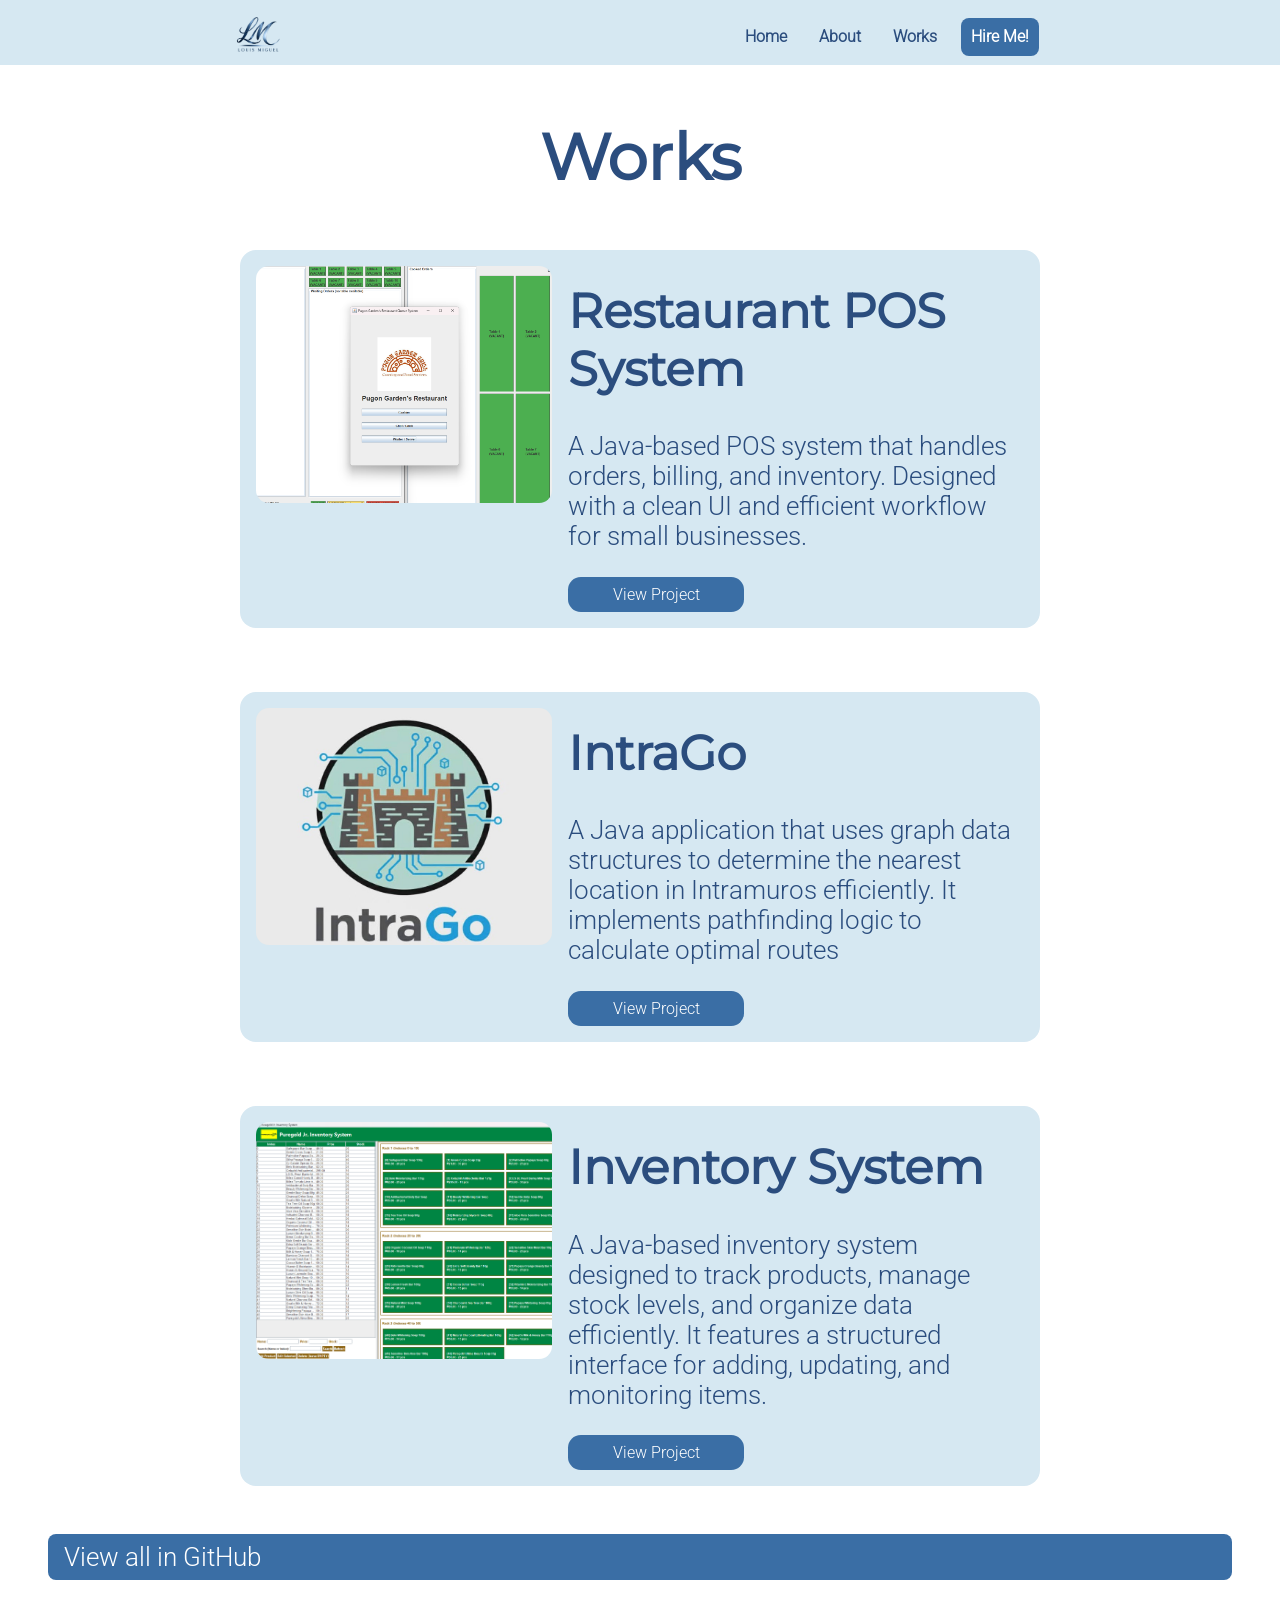
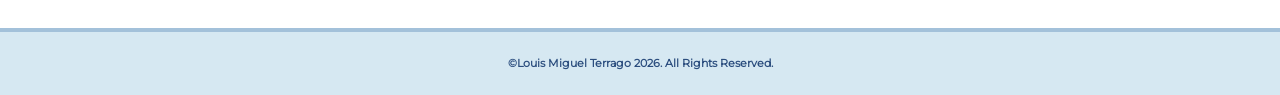
<file: works.html>
<!DOCTYPE html>
<html lang="en">
<head>
<meta charset="UTF-8">
<meta name="viewport" content="width=device-width, initial-scale=1.0">
<link href="css/style.css" rel ="stylesheet">
<link rel="icon" type="image/png" href="images/favicon.png">
<title>Louis Miguel Terrago</title>
</head>
<body>
    <header>
        <a class="logo" href="index.html">
            <img src="images/favicon.png" alt="Louis Miguel">
        </a>
        
        <input type="checkbox" id="burger">
        <label for="burger" class="burger"><img src="images/svg/menu-burger.svg"></label>
        
        <nav>
            <a href="index.html">Home</a>
            <a href="about.html">About</a>
            <a href="works.html">Works</a>
            <a class="hireBtn" href="about.html#contactpage">Hire Me!</a>
        </nav>
    </header>

    <main>
        
        <section class="works">
            <h2>Works</h2>
            <div class="work-container">
                <div class="work-card">
                    <div class="work-img">
                    <img src="images/res.png    " alt="Project 1">
                    </div>

                    <div class="work-content">
                    <h3>Restaurant POS System</h3>
                    <p>
                        A Java-based POS system that handles orders, billing, and inventory.
                        Designed with a clean UI and efficient workflow for small businesses.
                    </p>
                    <a href="https://github.com/wheeze-cmd/Java-Swing-Restaurant-Ordering-System" class="button" target="_blank">View Project</a>
                    </div>
                </div>

                <div class="work-card">
                    <div class="work-img">
                    <img src="images/intragologo.jpg" alt="Project 2">
                    </div>

                    <div class="work-content">
                    <h3>IntraGo</h3>
                    <p>
                    A Java application that uses graph data structures to determine the nearest location in Intramuros efficiently. 
                    It implements pathfinding logic to calculate optimal routes
                    </p>
                    <a href="https://github.com/wheeze-cmd/Java-Swing-Graph-Data-Structure" class="button" target="_blank">View Project</a>
                    </div>
                </div>

                <div class="work-card">
                    <div class="work-img">
                    <img src="images/inventory.png" alt="Project 3">
                    </div>

                    <div class="work-content">
                    <h3>Inventory System</h3>
                    <p>
                    A Java-based inventory system designed to track products, manage stock levels, and organize data efficiently. 
                    It features a structured interface for adding, updating, and monitoring items.
                    </p>
                    <a href="https://github.com/wheeze-cmd/Java-Swing-Inventory-System" class="button" target="_blank">View Project</a>
                    </div>
                </div>
            </div>

            <a href="https://github.com/wheeze-cmd" class="git-btn" target="_blank">View all in GitHub</a>
        </section>
    </main>

    <footer>
        <h6>©Louis Miguel Terrago 2026. All Rights Reserved.</h6>
    </footer>
    </main>
</body>
</html>
</file>
<file: css/style.css>
:root {
  --fs-h1: clamp(3rem, 6vw, 6rem);
  --fs-h2: clamp(2rem, 5vw, 4rem);
  --fs-h3: clamp(1.5rem, 4vw, 3rem);
  --fs-p: clamp(1rem, 2vw, 2rem);
  --fs-a: clamp(1rem, 1rem, 1rem);

  --font-color: #2B4D7E;
  --btn-color: #3A6EA5;
  --gradient1: #A3C1DA;
  --gradient2: #D6E8F2;
  --lightest: #F6F9FC;
}

@font-face {
  font-family: "Roboto";
  src: url("../fonts/Roboto/Roboto-VariableFont_wdth\,wght.ttf") format('truetype');
  font-weight: 300;
  font-style: normal;
}

@font-face {
  font-family: "Montserrat";
  src: url("../fonts/Montserrat/Montserrat-VariableFont_wght.ttf") format('truetype');
  font-weight: 400;
  font-style: normal;
}

html{
  scroll-behavior: smooth;
  font-size: 16px;
}

body {
  margin: 0px;
  padding: 0px;
}

h1, h2, h3, h4, h5, h6 , span, p, div {
  animation: 1.5s fadeInUp;
}

@keyframes fadeInUp {
  0% {
    transform: translateY(20%);
    opacity: 0;
  }
  100% {
    transform: translateY(0%);
    opacity: 1;
  }
}

h1, h2, h3, h4, h5, h6 , span{
  font-weight: 700;
  font-family: "Montserrat";
  color: var(--font-color);
}

h1 {
  font-size: var(--fs-h1);
}

h2 {
  font-size: var(--fs-h2);
}

p  {
  font-size: var(--fs-p);
}

p, a, details, label{
  font-weight: 500;
  font-family: "Roboto";
  color: var(--font-color);
}

header {
  top: 0;
  display: flex;
  justify-content: space-between;
  align-items: center;
  z-index: 2;
  padding: 0.6rem;
  padding-bottom: 0.1rem;
  position: sticky;
  background: #D6E8F2;
}

footer {
  display: flex;
  background-color: #D6E8F2;
  justify-content: center;
  border-top: #A3C1DA 4px solid;
}

/* LOGO */
.logo img {
  width: 3rem;
}

/* HAMBURGER */
.burger {
  font-size: 2rem;
  cursor: pointer;
}

.burger img {
  width: 2.5rem;
}

#burger {
  display: none;
}

nav {
  position: absolute;
  top: 100%;
  left: 0;
  width: 100%;

  background: #D6E8F2;

  display: flex;
  flex-direction: column;
  align-items: center;

  max-height: 0;
  overflow: hidden;
  transition: 0.3s ease;
}

#burger:checked ~ nav {
  max-height: 300px;
}

#burger:checked + label img {
  transform: rotate(90deg);
  transition: 0.5s;
}

nav a {
  padding: 1rem;
  width: 100%;
  text-align: center;
  text-decoration: none;
  color: #2B4D7E;
  font-weight: 600;
}

/* BUTTON */
.hireBtn {
  max-width: 4rem;
  padding: 0.6rem;
  background: var(--btn-color);
  color: white;
  border-radius: 0.5rem;
  margin: 0.5rem;
  transition: 0.5s ease;
}

.hireBtn:hover{
  color: white;
  background-color: #193968;
}

.hireBtn:active {
  background-color: #5978a5;
  color: #193968;
  transform: translateY(2px);
}

video {
  display: none;
}

.hero {
  background: linear-gradient(var(--btn-color),var(--gradient1));
  padding: 1rem;
  overflow: hidden;
}

.roles {
  height: var(--fs-p);
  overflow: hidden;
  margin-bottom: 2rem;
}

.roles span {
  font-size: var(--fs-p);
  display: block;
  animation: slide 10s infinite;
}

@keyframes slide {
  20% {transform: translateY(-0.2rem);}
  40% {transform: translateY(-1.4rem);}
  60% {transform: translateY(-2.4rem);}
  80% {transform: translateY(-3.6rem);}
  100% {transform: translateY(-5rem);}
}

.mypic {
  width: 100%;
}

.mypic img {
  width: 130%;
}

.leftHero {
  margin-top: -17rem;
}

.leftHero h1, .leftHero span, .leftHero p {
  color: white
}

.leftHero p {
  font-size: var(--fs-p);
  margin-top: 0px;
}

.hero h1,
.hero p,
.hero .roles {
  text-shadow: 5px 5px 5px rgb(0, 0, 0);
}

.button {
  text-align: center;
  width: 10rem;
  color: white;
  padding: 0.5rem;
  border-radius: 0.8rem;
  background-color: var(--btn-color);
  text-decoration: none;
  transition: 0.5s ease;
}

.button:hover{
  color: white;
  background-color: #193968;
}

.button:active {
  background-color: #5978a5;
  color: #193968;
  transform: translateY(2px);
}

.hidebtn {
  z-index: 3;
  display: flex;
  justify-self: center;
  color: white;
  padding: 0.5rem;
  border-radius: 0.8rem;
  background-color: #3A6EA5;
  border: #3A6EA5 3px solid;
  text-decoration: none;
  transition: 0.5s ease;
  margin-top: 1rem;
  opacity: 0.7;
  display: none;
}

#hidebtn {
  display: none;
}

#hidebtn:checked ~ .hero {
  opacity: 0;
}

@media (min-width: 768px) {
  .burger {
    display: none;
  }

  nav {
    position: static;
    max-height: none;
    flex-direction: row;
    width: auto;
    background: none;
  }

  header {
    justify-content: space-around;
  }

  nav a {
    width: auto;
    padding: 0 1rem;
  }

  nav {
    align-items: center;
  }

  .bg-video{
    display: block;
    position: absolute;
    top: 0;
    left: 0;
    width: 100%;
    height: 100%;
    z-index: -1;
    padding-top: 4rem;
  }

  .hero {
    display: flex;
    justify-self: center;
    justify-content: center;
    width: 65%;
    height: 40%;
    margin-top: 8rem;
    margin-bottom: 8rem;
    border-radius: 1rem;
  }

  .mypic {
      width: 40%;
  }

  .mypic img {
    width: 75%;
  }

  .leftHero {
    width: 50%;
    margin-top: 0px;
  }

  .hero h1,
  .hero p,
  .hero .roles span {
    text-shadow:none;
    color: var(--font-color);
  }

  .hero h1 {
    margin-top: 2rem;
    margin-bottom: 2rem;
  }

  @keyframes slide {
    20% {transform: translateY(-0.3rem);}
    40% {transform: translateY(-2.7rem);}
    60% {transform: translateY(-5rem);}
    80% {transform: translateY(-7.6rem);}
    100% {transform: translateY(-10.2rem);}
  }

  .hidebtn {
    display: block;
}

}

/*  ABOUT SECTION */

.aboutme h2, .skills h2, .hobbies h2, .contact h2 {
  text-align: center;
}

.about-container {
  width: 100%;
  display: flex;
  flex-direction: column;
  justify-content: center;
  align-items: center;
}

.left-about {
  display: flex;
  justify-content: center;
}

.left-about img {
  border-radius: 50%;
  width: 40%;
}

.right-about {
  width: 90%;
}

.experience {
  display: flex;
  justify-content: space-around;
  margin-bottom: 1rem;
}

.exp-card {
  display: flex;
  flex-direction: column;
  align-items: center;
  text-align: center;
}

.exp-card h1{
  margin-top: 0;
  margin-bottom: 0;
}

.exp-card h3{
  font-size: 0.8rem;
  margin-top: 0;
}

.download-btn {
  background-color: var(--btn-color);
  color: white;
  padding: 0.6rem;
  border-radius: 0.5rem;
  transition: 0.5s ease;
}

.download-btn:hover{
  color: white;
  background-color: #193968;
}

.download-btn:active {
  background-color: #5978a5;
  color: #193968;
  transform: translateY(2px);
}

.demoreel {
  width: 80%;
  margin: auto;
  margin-top: 4rem;
}

iframe {
  width: 100%;
  height: 13rem;
}

.details-container {
  width: 80%;
  display: flex;
  justify-self: center;
  flex-direction: column;
  align-items: center;
  padding: 1.25rem;
  gap: 1rem;
}

details {
  min-width: 100%;
  color: white;
  padding: 1rem;
  border-radius: 1rem;
}

summary {
  font-weight: 500;
  font-size: var(--fs-h3);
  color: var(--font-color);
  padding: 0.94;
  margin-bottom: 1rem;
}

.language {
  display: flex;
  justify-content: space-between;
}

.language span {
  font-size: var(--fs-p);
}

.skill {
  padding: 1rem;
  margin: 0.5rem;
  background-color: #D6E8F2;
  border-radius: 0.8rem;
}

.wdesc {
  cursor: alias;
}

.wdesc::after {
  border-radius: 0.8rem;
  content:attr(desc);
  display: none;
  position: absolute;
  color: #F6F9FC;
  background-color: #3A6EA5;
  padding: 0.5rem;
}

.wdesc:hover::after {
  display: block;
}

.skill-bar {
  width: 100%;
  height: 1rem;
  background: #2B4D7E;
  border-radius: 0.8rem;
  margin-top: 0.4rem;
  overflow: hidden;
}

.skill-level {
  height: 100%;
  width: 0;
  background: #F6F9FC;
  border-radius: 0.8rem;
}

/* Hover effect */
.html { width: 80%; }
.css { width: 60%; }
.sass { width: 5%; }
.java { width: 80%; }
.python { width: 60%; }
.js { width: 10%; }
.mysql { width: 70%; }
.msss { width: 90%; }
.mongo { width: 5%; }

.slideshow {
  position: relative;
  width: 90%;
  aspect-ratio: 4 / 3;
  margin: auto;
  overflow: hidden;
  border-radius: 1rem;
}

/* EACH SLIDE */
.slide {
  position: absolute;
  inset: 0;
  opacity: 0;
  animation: fade 15s infinite;
}

/* IMAGE */
.slide img {
  width: 100%;
  height: 100%;
  object-fit: cover;
}

/* CENTERED LABEL */
.label {
  position: absolute;
  top: 50%;
  left: 50%;
  transform: translate(-50%, -50%);
  color: var(--font-color);
  font-size: var(--fs-h3);
  font-family: "Roboto";
  text-align: center;
  background: rgba(255, 255, 255, 0.35);
  padding: 0.5rem 1rem;
  border-radius: 0.5rem;
}

@keyframes fade {
  0%   { opacity: 0; }
  5%   { opacity: 1; }
  30%  { opacity: 1; }
  35%  { opacity: 0; }
  100% { opacity: 0; }
}

.slide:nth-child(1) { animation-delay: 0s; }
.slide:nth-child(2) { animation-delay: 3s; }
.slide:nth-child(3) { animation-delay: 6s; }
.slide:nth-child(4) { animation-delay: 9s; }
.slide:nth-child(5) { animation-delay: 12s; }

#contactpage {
    scroll-margin-top: 5rem;
}

.contact-section {
  width: 100%;
  display: flex;
  flex-direction: column;
  align-content: center;
  align-items: center;
  margin-bottom: 4rem;
}

.contact-form {
  padding-left: 8%;
  margin-bottom: 4rem;
}

.contact-form label {
  font-size: var(--fs-p);
}

.contact-links {
  width: 80%;
  background-color: var(--gradient2);
  padding: 1.4rem;
  border: var(--btn-color) 3px solid;
  border-radius: 0.8rem;
  text-align: center;
}

.contact-links h5{
  font-size: var(--fs-p);
  margin-bottom: 0px;
  padding-bottom: 0px;
}

.contact-links p {
  margin-top: 0.12rem;
}

.input {
  width:100%;
  display: flex;
  flex-wrap: wrap;
  justify-self: center;
}

.input-field{
  background-color: #D6E8F2;
  width: 80%;
  padding-top: 1.9rem;
  border: var(--btn-color) 0.2rem solid;
  border-top: none;
  border-left: none;
  border-right:none;
  border-radius: 0.8rem;
  font-size: var(--fs-p);
}

.input-field::placeholder, .message-field::placeholder{
  font-size: var(--fs-p);
  font-family: "Roboto";
}

.message-field {
  min-width: 180%;
  max-width: 180%;
  height: 12.5rem;
  font-size: 1.25rem;
  border: var(--btn-color) 0.2rem solid;
  border-top: none;
  border-left: none;
  border-right:none;
  background-color: #D6E8F2;
  border-radius: 0.8rem;
}

.form-group {
  width: 50%;
  display: flex;
  flex-direction: column;
  align-items: flex-start;
  margin-top: 0.6rem;
  margin-bottom: 0.6rem;
}

.send-button {
  font-weight: 500;
  display: block;
  margin-left: 1.25rem;
  margin-top: 1.25rem;
  padding: 0.6rem;
  background-color: var(--btn-color);
  color: white;
  border-radius: 0.8rem;
  font-size: 1rem;
  transition: 0.5s ease;
  border:none;
}

.send-button:hover{
  color: white;
  background-color: #193968;
}

.send-button:active {
  background-color: #5978a5;
  color: #193968;
  transform: translateY(2px);
}


@media (min-width: 768px){
  .about-container {
    width: 80%;
    flex-direction: row;
    justify-self: center;
  }

  .left-about {
    width: 70%;
  }

  .left-about img {
    width: 80%;
  }

  .demoreel {
    width: 50%;
    margin: auto;
    margin-top: 4rem;
  }

  iframe {
    height: 30rem;
  }

  .details-container {
    width: 80%;
    justify-self: center;
  }

  .slideshow {
    width: 40%;
  }

  .slide img {
    width: 100%;
    height: 100%;
    object-fit: cover;
  }

  .contact-form {
    width: 80%;
  }

  .contact-links {
    width: 65%;
  }

}

/*WORKS*/

.works h2{
  text-align: center;
}

.work-container {
  display: flex;
  flex-direction: column;
  align-items: center;
  gap: 2rem;
}

.work-card {
  width: 80%;
  display: flex;
  flex-direction: column; 
  gap: 1rem;
  background: var(--gradient2);
  border-radius: 1rem;
  padding: 1rem;

}

.work-img{
  width: 100%;
  border-radius: 0.8rem;
  object-fit: cover;
}

.work-img img {
  width: 100%;
  border-radius: 0.8rem;
  object-fit: cover;
}

.work-content h3 {
  margin-top: 1rem;
  font-size: var(--fs-h3);
  font-weight: 800;
  margin-bottom: 0.5rem;
}

.work-content p {
  font-size: var(--fs-p);
}

.work-btn {
  padding: 0.5rem 1rem;
  background: var(--btn-color);
  color: white;
  border-radius: 0.5rem;
  text-decoration: none;
}

.work-btn:hover{
  color: white;
  background-color: #193968;
}

.work-btn:active {
  background-color: #5978a5;
  color: #193968;
  transform: translateY(2px);
}

.git-btn {
  font-size: var(--fs-p);
  display: flex;
  justify-self: center;
  padding: 0.5rem 1rem;
  background: var(--btn-color);
  color: white;
  border-radius: 0.5rem;
  text-decoration: none;  
  margin: 3rem;
  transition: 0.5s ease;
}

.git-btn:hover{
  color: white;
  background-color: #193968;
}

.git-btn:active {
  background-color: #5978a5;
  color: #193968;
  transform: translateY(2px);
}



@media (min-width: 768px){
  .work-container {
    gap: 4rem;
  }
  .work-card {
    flex-direction: row;
    width: 60%;
  }

  .work-img {
    width: 39%;
  }

  .work-btn {
    width: 6rem;
  }

  .work-content {
    width: 60%;
    display: flex;
    flex-direction: column;
    justify-content: space-around;
  }


}
</file>
